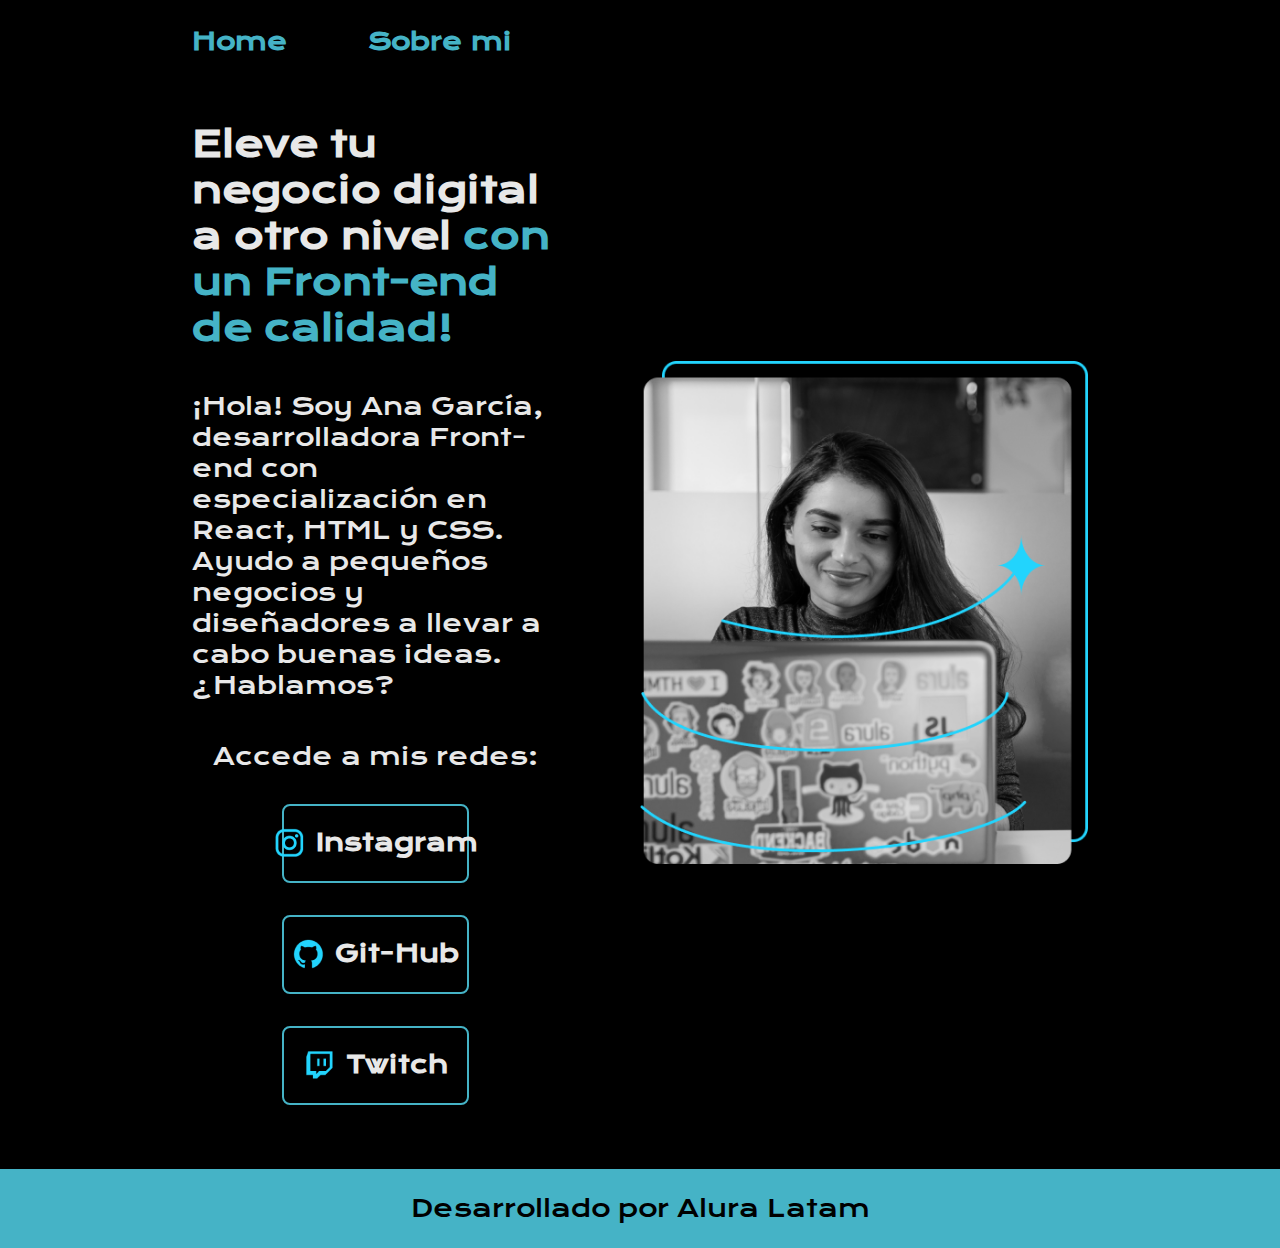
<file: index.html>
<!DOCTYPE html>
<html lang="es-pe">
<head>
    <meta charset="UTF-8">
    <meta http-equiv="X-UA-Compatible" content="IE=edge">
    <meta name="viewport" content="width=device-width, initial-scale=1.0">
    <title>Portafolio</title>
    <link rel="stylesheet" href="./styles/style.css">
    
</head>
<body>
    <header class="header">
        <nav class="header__menu">
            <a class="header_menu_link" href="index.html">Home</a>
            <a class="header_menu_link" href="about.html">Sobre mi</a>
        </nav>
    </header>
    <main class="presentacion">
        <section class="presentacion__contenido">
            <h1 class="presentacion_contenido_titulo"> 
                Eleve tu negocio digital a otro nivel
                <strong class="titulo-destaque">con un Front-end de calidad!
                </strong> 
            </h1>
            <p class="presentacion_contenido_texto">¡Hola! Soy Ana García, desarrolladora Front-end con
             especialización en React, HTML y CSS. Ayudo a pequeños 
             negocios y diseñadores a llevar a cabo buenas ideas. 
             ¿Hablamos?
            </p>
            <div class="presentacion__enlaces">
                <h2 class="presentacion_enlaces_subtitulo">Accede a mis redes:</h2>
                <a class="presentacion_enlaces_link" href="https://www.instagram.com/">
                    <img src="./assets/instagram.png">
                    Instagram</a>
                <a class="presentacion_enlaces_link" href="https://github.com/login">
                    <img src="./assets/github.png">
                    Git-Hub</a>
                <a class="presentacion_enlaces_link" href="https://www.twitch.tv/">
                    <img src="./assets/twitch.png">
                    Twitch</a>
            </div>
        </section>
           <img class="presentacion__imagen" src="./assets/Imagem.png" alt="Imagen de Ana Garcia trabajando">
         

    </main>
    <footer class="footer">
        <p>Desarrollado por Alura Latam</p>
    </footer>
</body>
</html>
</file>
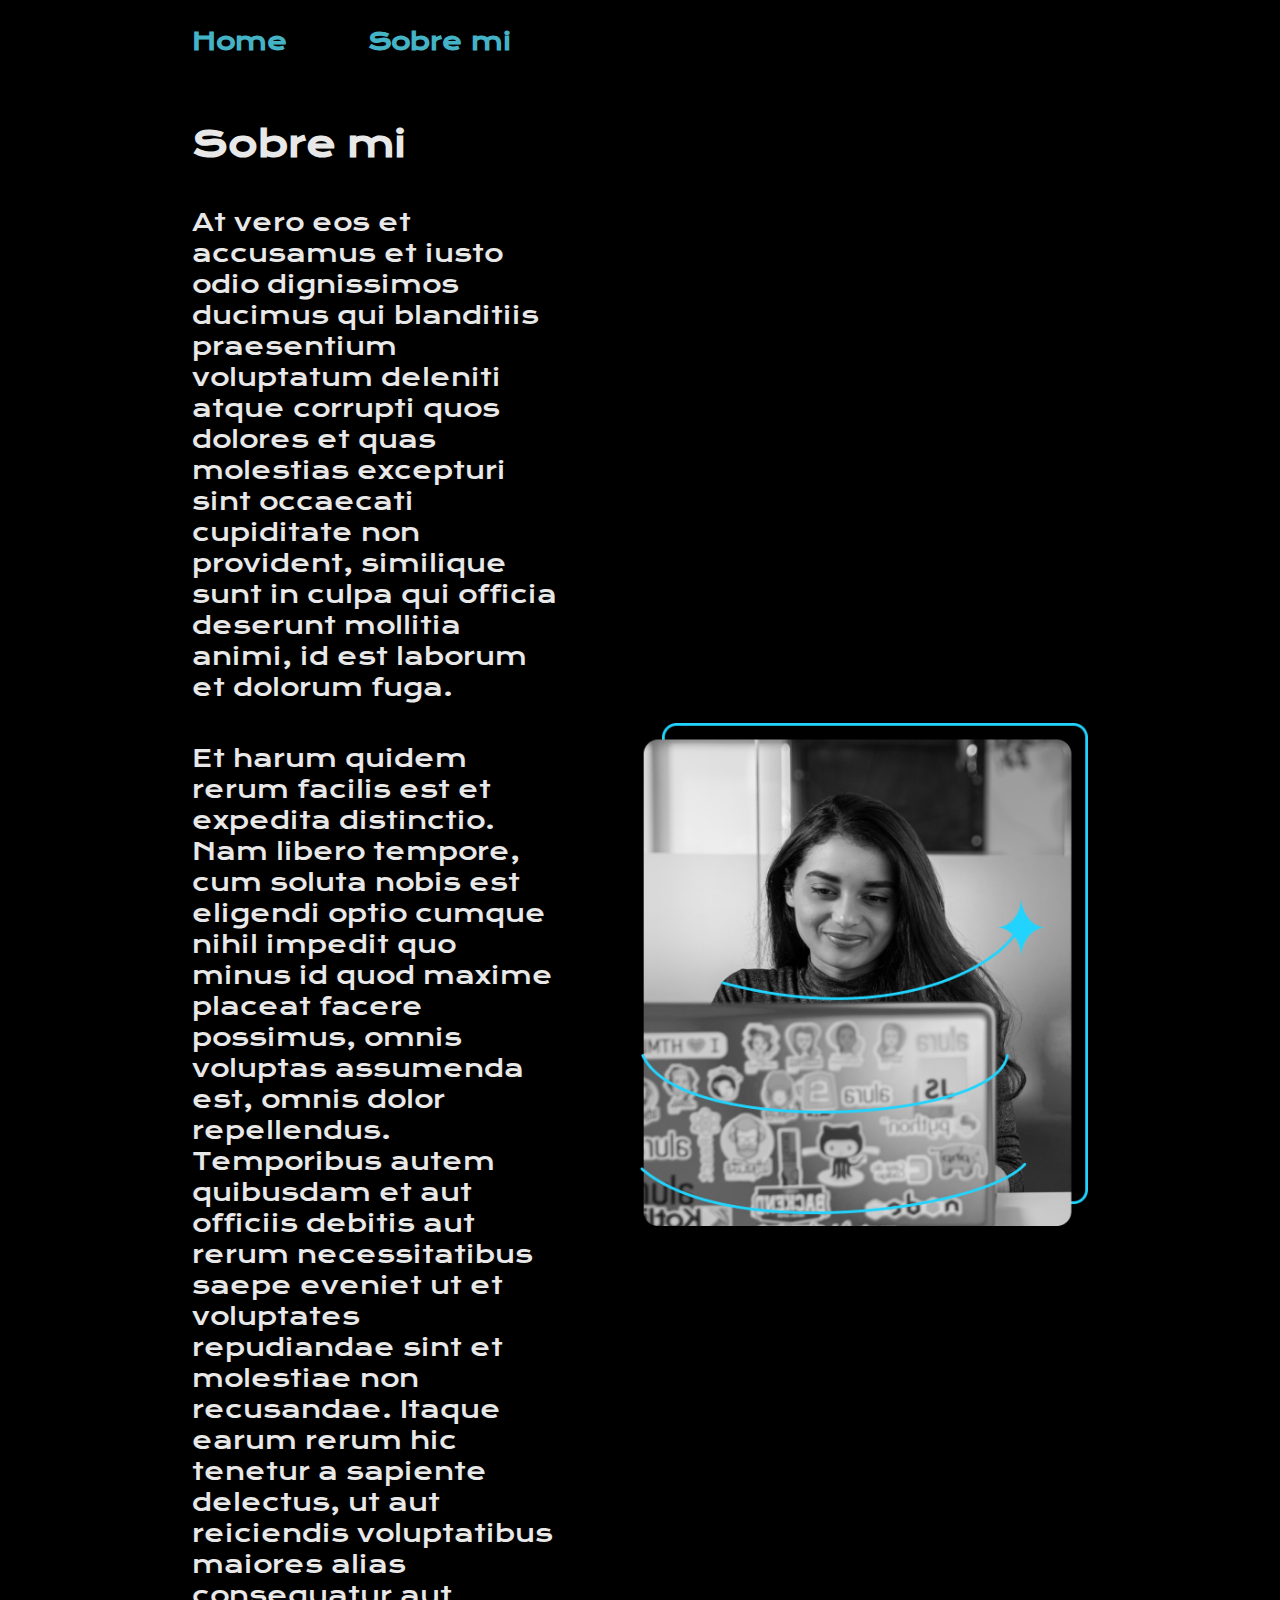
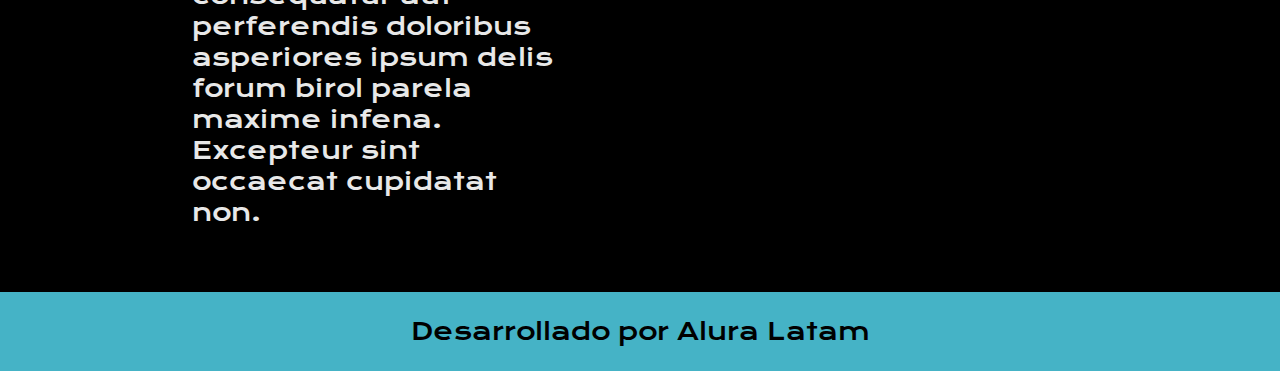
<file: about.html>
<!DOCTYPE html>
<html lang="es-pe">
<head>
    <meta charset="UTF-8">
    <meta name="viewport" content="width=device-width, initial-scale=1.0">
    <title>Sobre mi</title>
    <link rel="stylesheet" href="./styles/style.css">
</head>
<body>
    <header class="header">
        <nav class="header__menu">
            <a class="header_menu_link" href="index.html">Home</a>
            <a class="header_menu_link" href="about.html">Sobre mi</a>
        </nav>
    </header>
    <main class="presentacion">

        <section class="presentacion__contenido">
            <h1 class="presentacion_contenido_titulo">Sobre mi</h1>
            <p class="presentacion_contenido_texto">At vero eos et accusamus et iusto odio dignissimos ducimus qui blanditiis praesentium voluptatum deleniti atque corrupti 
            quos dolores et quas molestias excepturi sint occaecati cupiditate non provident, similique sunt in culpa qui officia deserunt 
            mollitia animi, id est laborum et dolorum fuga.</p>
            <p class="presentacion_contenido_texto">Et harum quidem rerum facilis est et expedita distinctio. Nam libero tempore, cum soluta nobis est eligendi optio cumque
            nihil impedit quo minus id quod maxime placeat facere possimus, omnis voluptas assumenda est, omnis dolor repellendus. 
            Temporibus autem quibusdam et aut officiis debitis aut rerum necessitatibus saepe eveniet ut et voluptates repudiandae sint et 
            molestiae non recusandae. Itaque earum rerum hic tenetur a sapiente delectus, ut aut reiciendis voluptatibus maiores alias 
            consequatur aut perferendis doloribus asperiores ipsum delis forum birol parela maxime infena. Excepteur sint occaecat 
            cupidatat non.</p>
        </section>
        <img class="presentacion__imagen"src="./assets/Imagem.png" alt="Foto de Ana Garcia desrrollando un proyecto">
    </main>

        
    <footer class="footer">
        <p>Desarrollado por Alura Latam</p>
    </footer>
</body>
</html>
</file>
<file: styles/style.css>
@import url('https://fonts.googleapis.com/css2?family=Krona+One&family=Montserrat:ital,wght@0,100..900;1,100..900&display=swap');

:root{
    --color-primario: #000000;
    --color-secundario: #e8e8e8;
    --color-terciario: #45b3c6;
    --color-hover:#272727;

    --fuente-montserrat:"Krona One", sans-serif;
    --fuente-krona:"Krona One", sans-serif;

}

*{
    padding: 0;
    margin: 0;
}

body {
    box-sizing: border-box; 
    background-color: var(--color-primario);
    color: var(--color-secundario);    
              
}


.header{
    padding: 2% 0% 0% 15%;
}

.header__menu{
    display: flex;
    gap: 80px;
}

.header_menu_link{
    font-family: var(--fuente-montserrat);
    font-size:1.5rem;
    font-weight: 600;
    color: var(--color-terciario);
    text-decoration: none;
}


.presentacion{
    display: flex;
    align-items: center;
    padding: 5% 15%;
    justify-content: space-between;
    gap: 82px;
}

.presentacion__contenido{
    width: 50%;
    display: flex;
    flex-direction: column;
    gap: 40px;
}

.presentacion_contenido_titulo{
    font-size: 2.25rem;
    font-family: var(--fuente-krona)
}

.titulo-destaque{
    color: var(--color-terciario);  
}


.presentacion_contenido_texto{
    
    font-size: 1.5rem;
    font-family: var(--fuente-montserrat)
}

.presentacion__enlaces{
    display: flex;
    justify-content: space-between;
    flex-direction: column;
    align-items: center;
    gap: 32px;

}

.presentacion_enlaces_subtitulo{
    font-family: var(--fuente-krona);
    font-size: 1.5rem;
    font-weight: 400;
}

.presentacion_enlaces_link{
    width: 50%;
    text-align: center;
    padding: 21.5px 0;
    border-radius: 8px;
    font-family: "Montserrat", sans-serif;
    font-size: 1.5rem;
    font-weight: 600;
    text-decoration: none;
    color: var(--color-secundario);
    font-family: var(--fuente-montserrat);
    border: 2px solid var(--color-terciario);
    display: flex;
    justify-content: center;
    gap: 10px;
}

.presentacion_enlaces_link:hover{

    background-color: var(--color-hover);
    
}
.presentacion__imagen{
    width: 50%;

}

.footer{
    background-color: var(--color-terciario);
    padding: 24px;
    color: var(--color-primario);
    text-align: center;
    font-family: var(--fuente-montserrat);
    font-size: 1.5rem;
    font-weight: 400;
}

@media (max-width:1200px){
    .header{
        padding: 10%;
    }
    .header__menu{
        justify-content: center;
    }
    .presentacion{
        flex-direction: column-reverse;
        padding: 5%
    }
    .presentacion__contenido{
        width: auto;
    }



}
</file>
